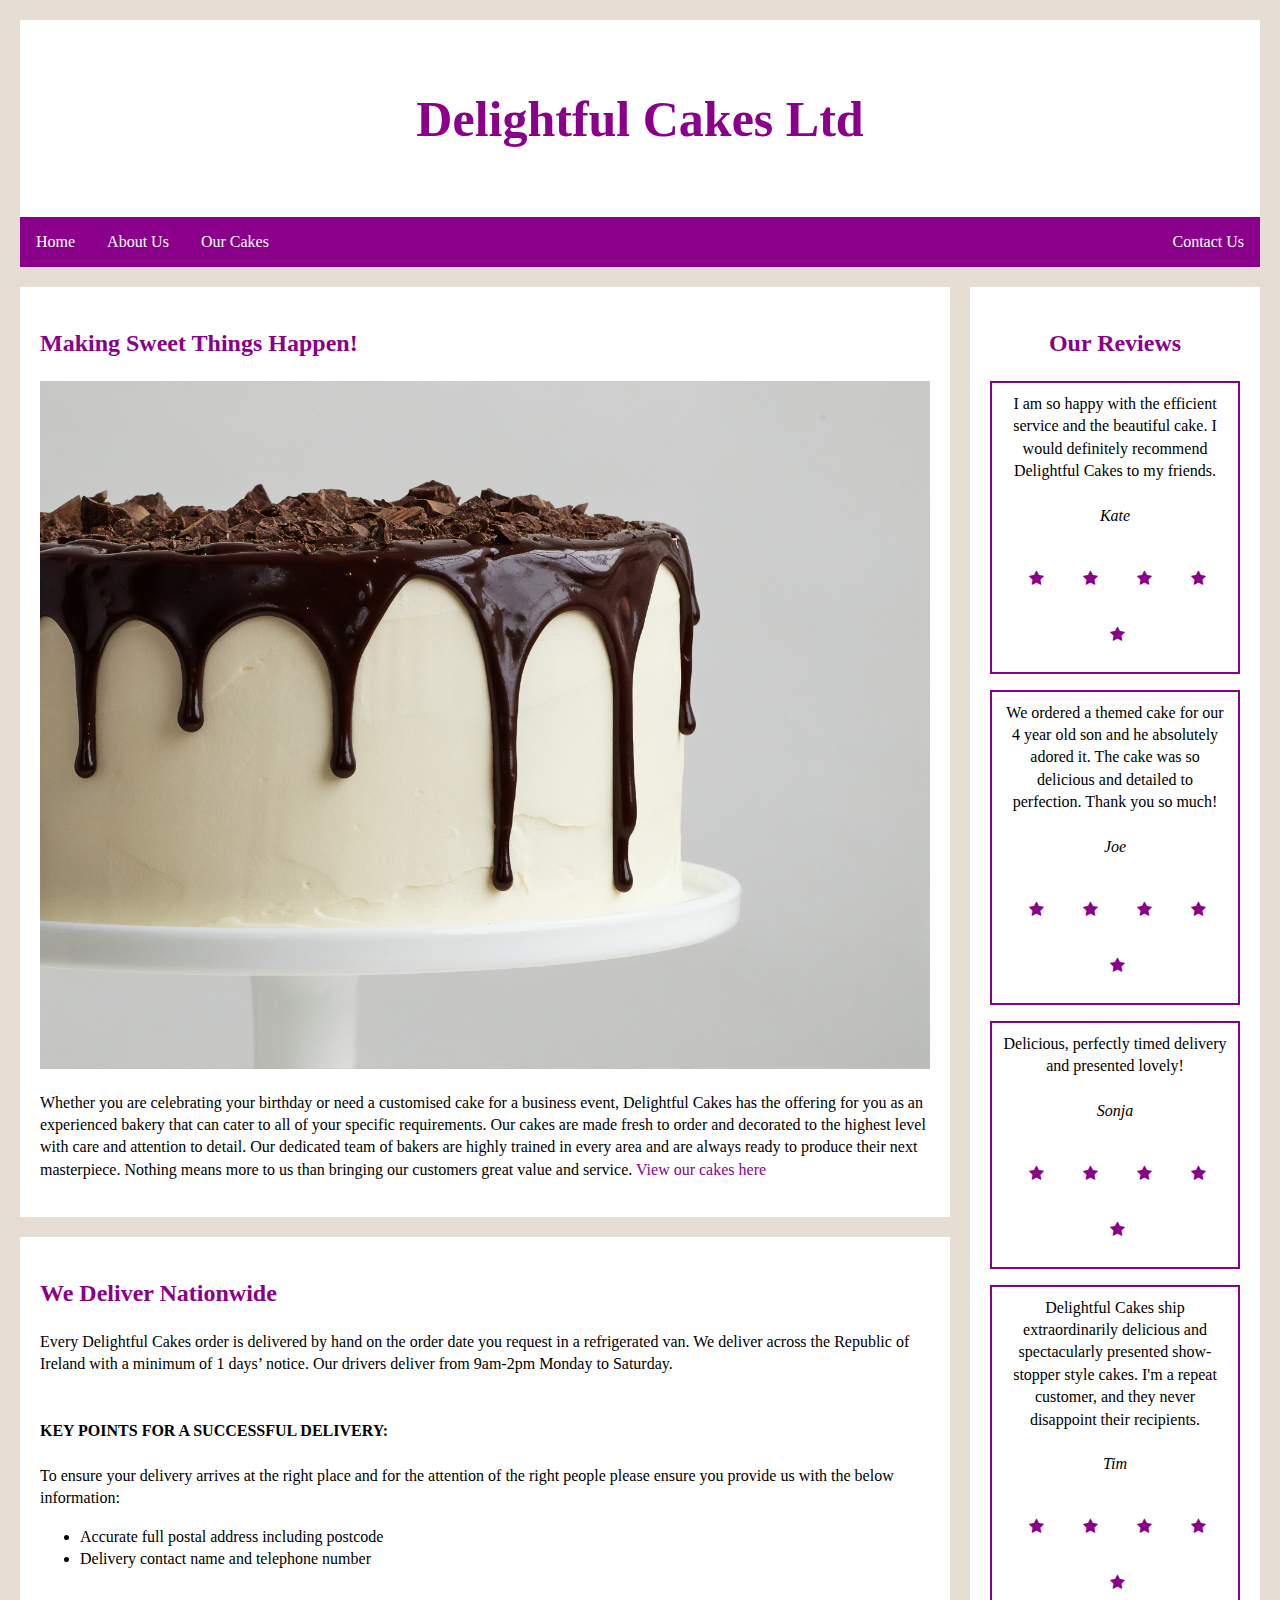
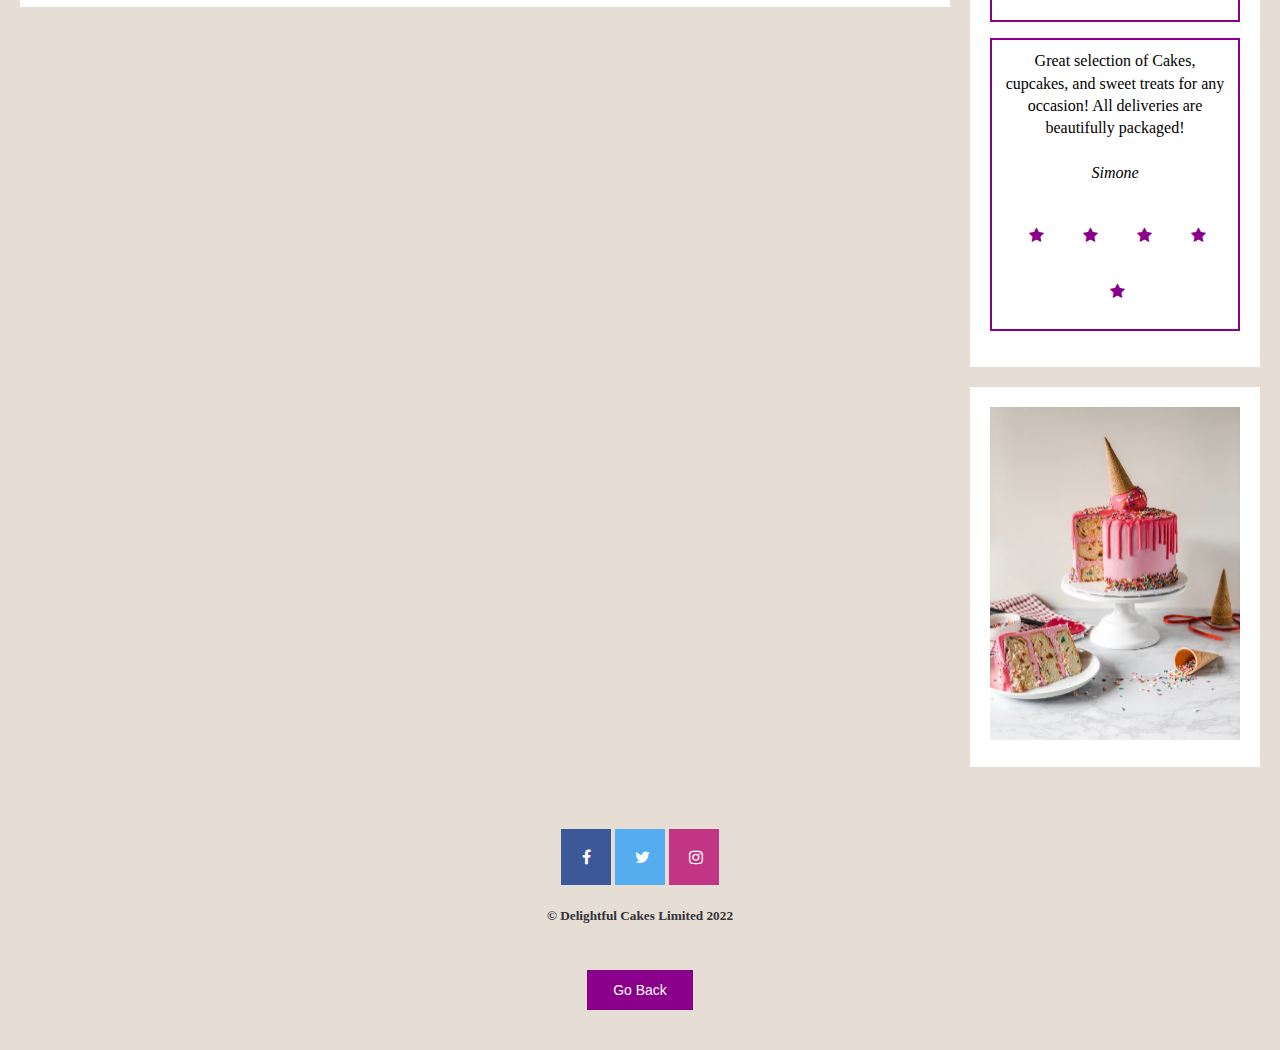
<file: index.html>
<!-- 
	Student Name:	Ryan Spencer
	Student ID:		x21173010
	Course:			HDAIML_JAN22OL
-->

<!DOCTYPE html>
<html lang="en">

	<head>
		
			<!-- HTML5 charset -->
			<meta charset="UTF-8">
			
			<title>Delightful Cakes Ltd</title>

			<!-- Linking the external Javascript to the HTML index page -->
			<script type="text/javascript" src="js/js_external.js"></script>
			
			<!-- Linking the external style sheet to the HTML index page -->
			<link rel="stylesheet" href="css/style.css">
			
			<!-- Adding in JQuery -->
			<script src="https://ajax.googleapis.com/ajax/libs/jquery/3.1.1/jquery.min.js"></script>

	</head>


	<body>
		
		<div class="header">
			<h1>Delightful Cakes Ltd</h1>
		</div>

		<div class="topnav">
			<a href="index.html">Home</a>
			<a href="about_us.html">About Us</a>
			<a href="our_cakes.html">Our Cakes</a>
			<a href="contact_us.html" style="float:right">Contact Us</a>
		</div>

		<div class="row">
			
			<div class="leftcolumn">
				
				<div class="card">
				
						<h2>Making Sweet Things Happen!</h2>
						
						<a href="html/our_cakes.html"><img class="img" src="images/cake1.jpg" alt="Cake"/></a>
					
						<p>Whether you are celebrating your birthday or need a customised cake for a business event, Delightful Cakes has the offering for you as an experienced bakery that can cater to all of 
						your specific requirements. Our cakes are made fresh to order and decorated to the highest level with care and attention to detail. 
						Our dedicated team of bakers are highly trained in every area and are always ready to produce their next masterpiece. Nothing means more to us than bringing our customers great value and service.
						<a href="our_cakes.html">View our cakes here</a></p>
			
				</div>
			
				<div class="card">
				
					<h2>We Deliver Nationwide</h2>
					<p>Every Delightful Cakes order is delivered by hand on the order date you request in a refrigerated van. We deliver across the Republic of Ireland with a minimum of 1 days’ notice. 
					Our drivers deliver from 9am-2pm Monday to Saturday.<br><br><br>
					
					<strong>KEY POINTS FOR A SUCCESSFUL DELIVERY:</strong><br><br>
					To ensure your delivery arrives at the right place and for the attention of the right people please ensure you provide us with the below information:
					<ul>
						<li>Accurate full postal address including postcode</li>
						<li>Delivery contact name and telephone number</li>
					</ul>
					</p>
			
				</div>
		
			</div>
			
			<div class="rightcolumn">
			
				<div class="card">
				
					<center>
					
						<h2>Our Reviews</h2>	
					
						<!-- Add icon library -->
						<link rel="stylesheet" href="https://cdnjs.cloudflare.com/ajax/libs/font-awesome/4.7.0/css/font-awesome.min.css">
					
						<p style="padding: 10px; border: 2px solid #8B008B;">I am so happy with the efficient service and the beautiful cake. I would definitely recommend Delightful Cakes to my friends.<br><br><em>Kate</em><br><br>
						<span class="fa fa-star checked"></span>
						<span class="fa fa-star checked"></span>
						<span class="fa fa-star checked"></span>
						<span class="fa fa-star checked"></span>
						<span class="fa fa-star checked"></span></p>
					
						<p style="padding: 10px; border: 2px solid #8B008B;">We ordered a themed cake for our 4 year old son and he absolutely adored it. The cake was so delicious and detailed to perfection. Thank you so much!<br><br><em>Joe</em><br><br>
						<span class="fa fa-star checked"></span>
						<span class="fa fa-star checked"></span>
						<span class="fa fa-star checked"></span>
						<span class="fa fa-star checked"></span>
						<span class="fa fa-star checked"></span></p>
					
						<p style="padding: 10px; border: 2px solid #8B008B;">Delicious, perfectly timed delivery and presented lovely!<br><br><em>Sonja</em><br><br>  
						<span class="fa fa-star checked"></span>
						<span class="fa fa-star checked"></span>
						<span class="fa fa-star checked"></span>
						<span class="fa fa-star checked"></span>
						<span class="fa fa-star checked"></span></p>
						
						<p style="padding: 10px; border: 2px solid #8B008B;">Delightful Cakes ship extraordinarily delicious and spectacularly presented show-stopper style cakes. I'm a repeat customer, and they never disappoint their recipients.<br><br><em>Tim</em><br><br>  
						<span class="fa fa-star checked"></span>
						<span class="fa fa-star checked"></span>
						<span class="fa fa-star checked"></span>
						<span class="fa fa-star checked"></span>
						<span class="fa fa-star checked"></span></p>
						
						<p style="padding: 10px; border: 2px solid #8B008B;">Great selection of Cakes, cupcakes, and sweet treats for any occasion! All deliveries are beautifully packaged!<br><br><em>Simone</em><br><br>  
						<span class="fa fa-star checked"></span>
						<span class="fa fa-star checked"></span>
						<span class="fa fa-star checked"></span>
						<span class="fa fa-star checked"></span>
						<span class="fa fa-star checked"></span></p>
					
					</center>
				
				</div>
				
				<div class="card">
					
					<a href="our_cakes.html"><img class="img" src="images/cake10.jpg" alt="Cake"/></a>
					
				</div>	
				
			</div>
			
		</div>

		<div class="footer">
				
			<br>
				  
				<center>
					
						<!-- Add icon library -->
						<link rel="stylesheet" href="https://cdnjs.cloudflare.com/ajax/libs/font-awesome/4.7.0/css/font-awesome.min.css">

						<!-- Add font awesome icons -->
						<a target="_blank" rel="noopener noreferrer" href="https://www.facebook.com/" class="fa fa-facebook"></a>
						<a target="_blank" rel="noopener noreferrer" href="https://www.twitter.com/" class="fa fa-twitter"></a>
						<a target="_blank" rel="noopener noreferrer" href="https://www.instagram.com/" class="fa fa-instagram"></a>
						
						<h5>&copy; Delightful Cakes Limited 2022</h5>
							
				</center>
				
				<br>
				<button class="button" onclick="history.back()">Go Back</button>
		
		</div>

	</body>

</html>
</file>
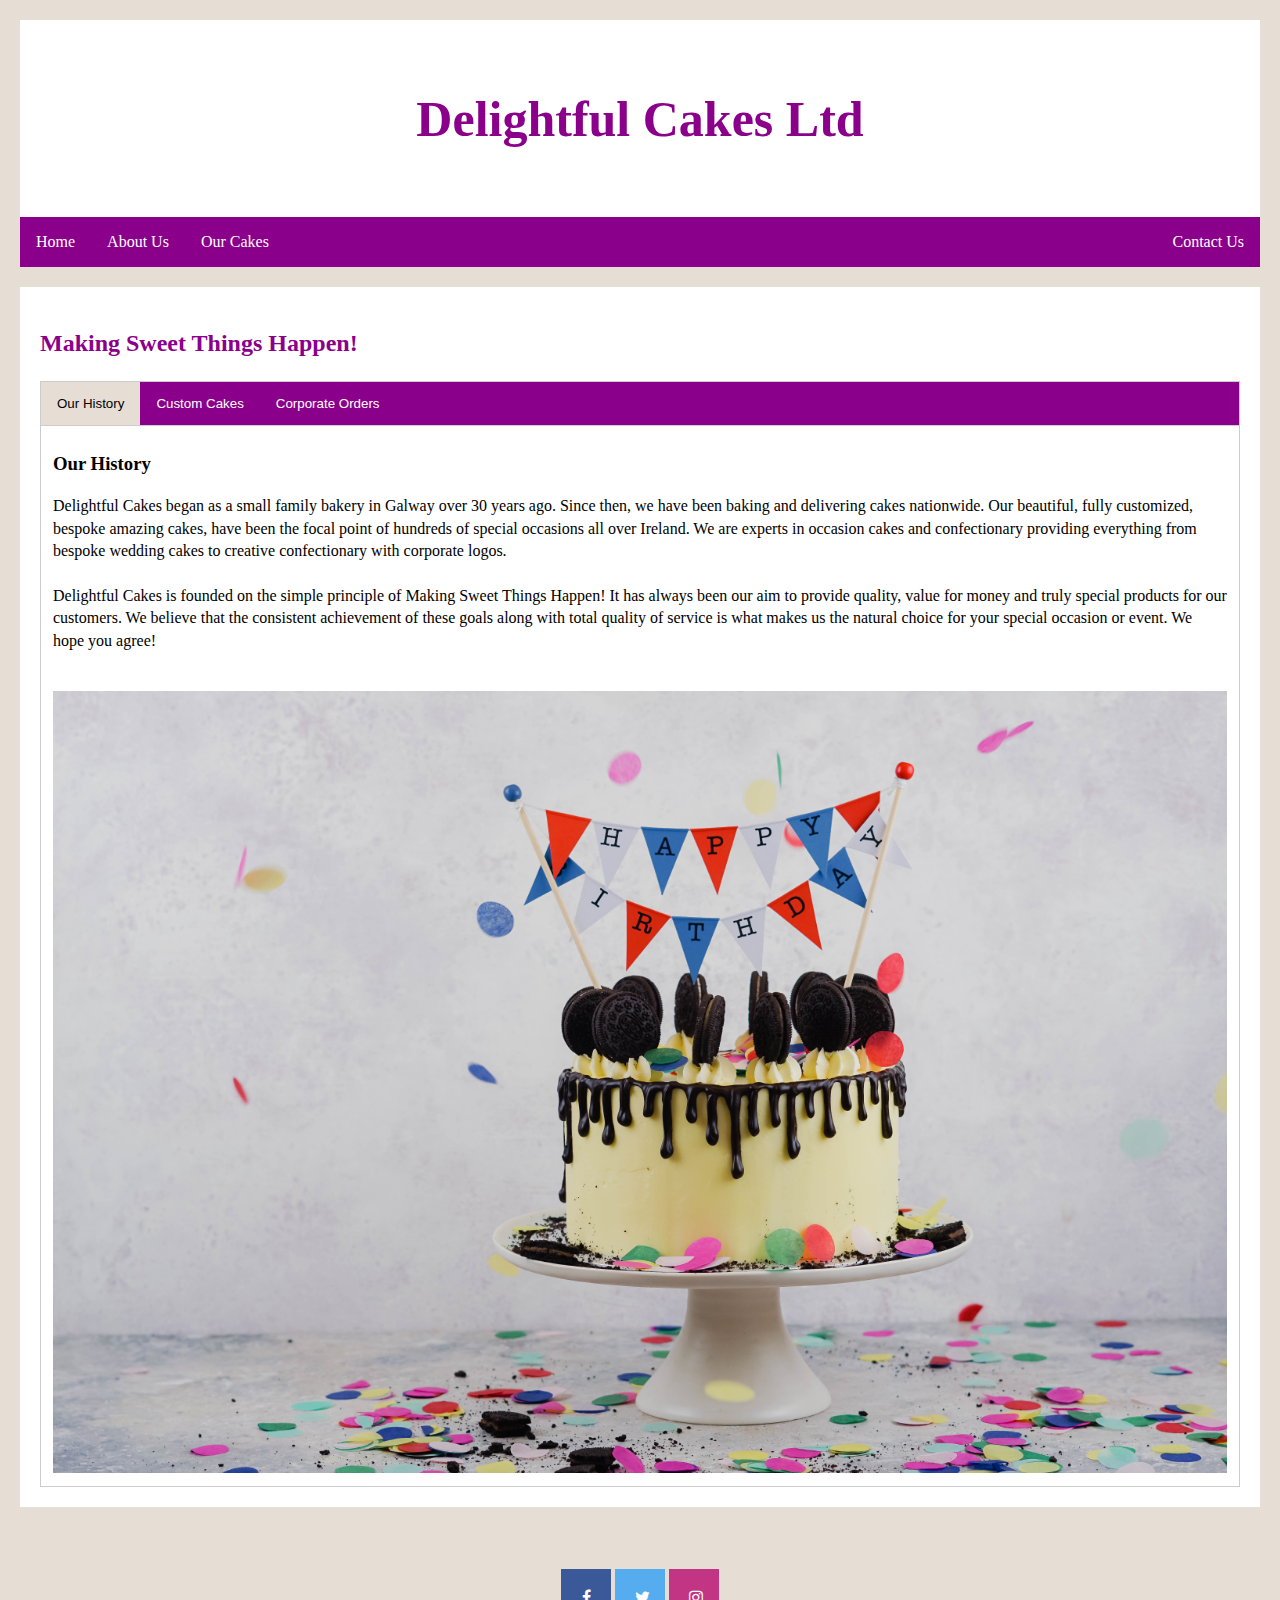
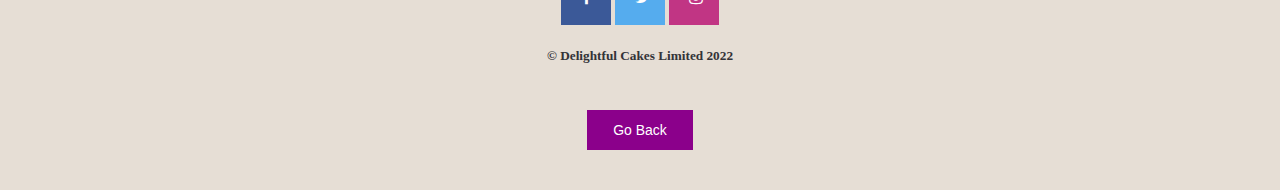
<file: about_us.html>
<!-- 
	Student Name:	Ryan Spencer
	Student ID:		x21173010
	Course:			HDAIML_JAN22OL
-->

<!DOCTYPE html>
<html lang="en">

	<head>
		
			<!-- HTML5 charset -->
			<meta charset="UTF-8">
			
			<title>Delightful Cakes | About Us</title>

			<!-- Linking the external Javascript to the HTML index page -->
			<script type="text/javascript" src="js/js_external.js"></script>

			<!-- Linking the external style sheet to the HTML index page -->
			<link rel="stylesheet" href="css/style.css">

	</head>


	<body>
		
		<div class="header">
			<h1>Delightful Cakes Ltd</h1>
		</div>

		<div class="topnav">
			<a href="index.html">Home</a>
			<a href="about_us.html">About Us</a>
			<a href="our_cakes.html">Our Cakes</a>
			<a href="contact_us.html" style="float:right">Contact Us</a>
		</div>
				
			<div class="card">
				
					<h2>Making Sweet Things Happen!</h2>
					
					 <!-- Tab links -->
					<div class="tab">
						<button class="tablinks" onclick="openInfo(event, 'History')" id="defaultOpen">Our History</button>
						<button class="tablinks" onclick="openInfo(event, 'Custom')">Custom Cakes</button>
						<button class="tablinks" onclick="openInfo(event, 'Corporate')">Corporate Orders</button>
					</div>

					<div id="History" class="tabcontent">
						<h3>Our History</h3>
						<p>Delightful Cakes began as a small family bakery in Galway over 30 years ago. Since then, we have been baking and 
						delivering cakes nationwide. Our beautiful, fully customized, bespoke amazing cakes, have been the focal point of 
						hundreds of special occasions all over Ireland. We are experts in occasion cakes and confectionary providing 
						everything from bespoke wedding cakes to creative confectionary with corporate logos.
						<br><br>
						Delightful Cakes is founded on the simple principle of Making Sweet Things Happen! It has always been our aim 
						to provide quality, value for money and truly special products for our customers.  We believe that the consistent 
						achievement of these goals along with total quality of service is what makes us the natural choice for your special 
						occasion or event. We hope you agree!</p>
						<br>
						<img class="img" src="images/cake2.jpg" alt="Birthday Cake"/>
					</div>

					<div id="Custom" class="tabcontent">
						<h3>Custom Cakes</h3>
						<p>We are experts in occasion cakes and pride ourselves on our ability to take a customers idea and turn it into something 
						that looks great and tastes delicious. Click below to see some of our creations!</p> 
						
						<!-- Slideshow container -->
						<div class="slideshow-container">

						<!-- Full-width images with number and caption text -->
						<div class="mySlides fade">
							<img src="images/cake3.jpg" style="width:100%">
						</div>

						<div class="mySlides fade">
							<img src="images/cake4.jpg" style="width:100%">
						</div>

						<div class="mySlides fade">
							<img src="images/cake5.jpg" style="width:100%">
						</div>
						
						<div class="mySlides fade">
							<img src="images/cake6.jpg" style="width:100%">
						</div>

						<div class="mySlides fade">
							<img src="images/cake7.jpg" style="width:100%">
						</div>

						<!-- Next and previous buttons -->
						<a class="prev" onclick="plusSlides(-1)">&#10094;</a>
						<a class="next" onclick="plusSlides(1)">&#10095;</a>
						</div>
						<br>

						<!-- The dots -->
						<div style="text-align:center">
							<span class="dot" onclick="currentSlide(1)"></span>
							<span class="dot" onclick="currentSlide(2)"></span>
							<span class="dot" onclick="currentSlide(3)"></span>
							<span class="dot" onclick="currentSlide(4)"></span>
							<span class="dot" onclick="currentSlide(5)"></span>
						</div> 
					
					</div>

					<div id="Corporate" class="tabcontent">
						<h3>Corporate Orders</h3>
						<p>We have worked with companies all over Ireland for all types of corporate catering and corporate gift orders. Our corporate 
						clients just love the results from gifting with cake. It is easy and clientele have never received a tastier 
						gift! We will include your business card or handwritten note with all deliveries also.</p>
					
						<br>
						<img class="img" src="images/cake9.jpg" alt="Cake"/>
					</div>
			
			</div>
			
			<script>
				
				document.getElementById("defaultOpen").click();
			
			</script>
			

			<div class="footer">
				
				<br>
				  
					<center>
					
							<!-- Add icon library -->
							<link rel="stylesheet" href="https://cdnjs.cloudflare.com/ajax/libs/font-awesome/4.7.0/css/font-awesome.min.css">

							<!-- Add font awesome icons -->
							<a target="_blank" rel="noopener noreferrer" href="https://www.facebook.com/" class="fa fa-facebook"></a>
							<a target="_blank" rel="noopener noreferrer" href="https://www.twitter.com/" class="fa fa-twitter"></a>
							<a target="_blank" rel="noopener noreferrer" href="https://www.instagram.com/" class="fa fa-instagram"></a>
						
							<h5>&copy; Delightful Cakes Limited 2022</h5>
							
					</center>
				
					<br>
					<button class="button" onclick="history.back()">Go Back</button>
		
			</div>

	</body>

</html>
</file>
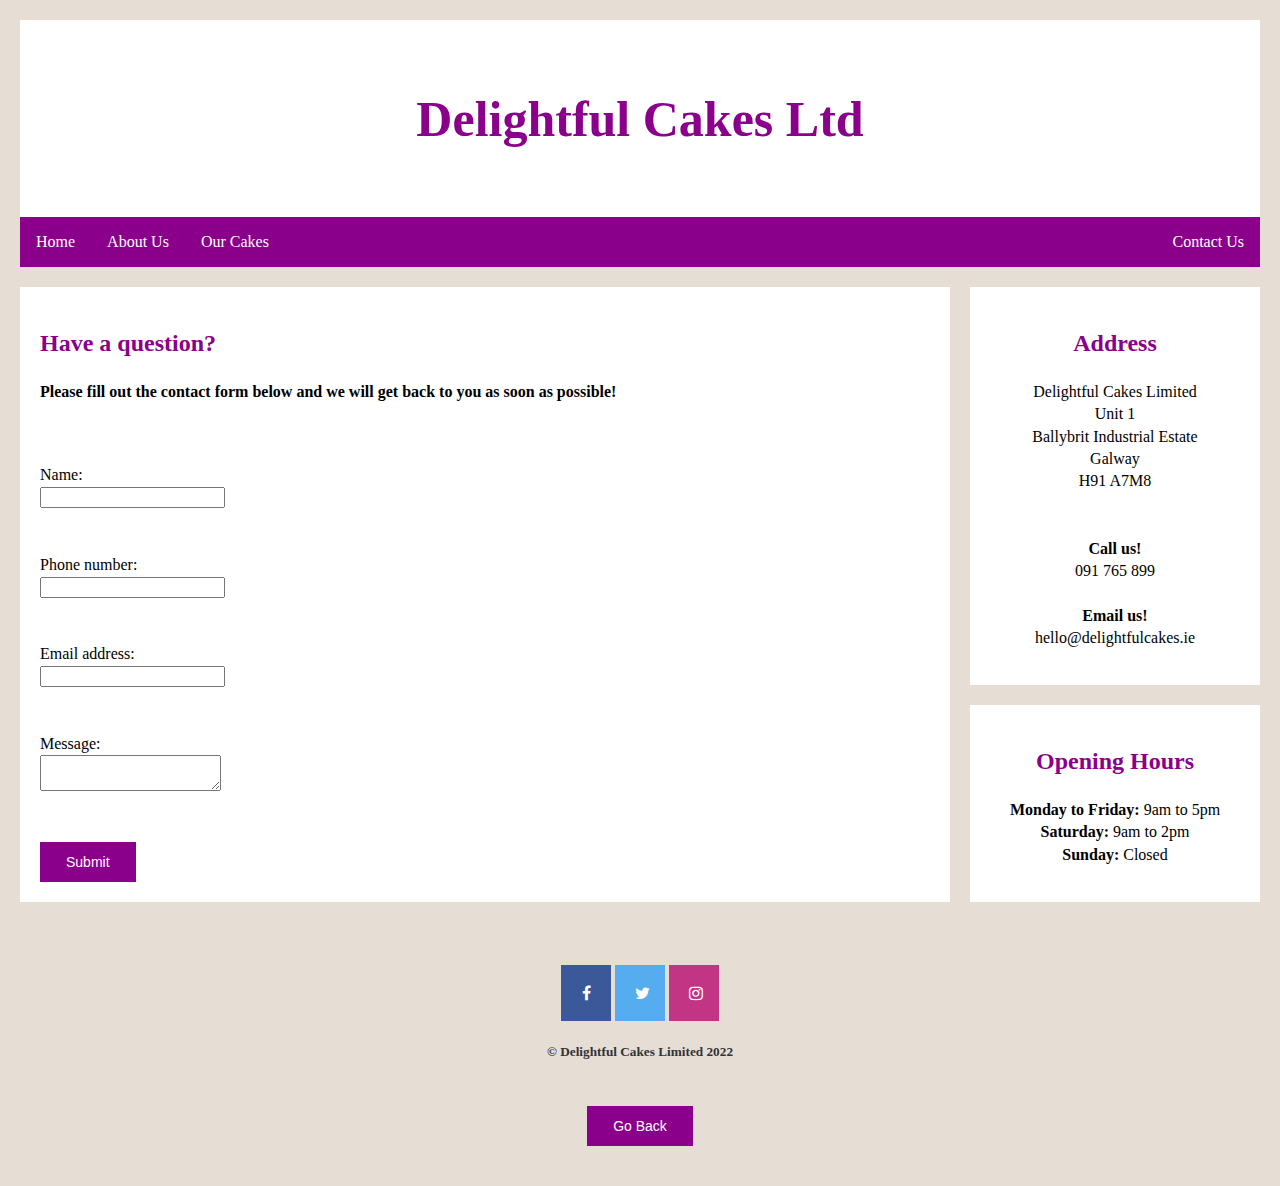
<file: contact_us.html>
<!-- 
	Student Name:	Ryan Spencer
	Student ID:		x21173010
	Course:			HDAIML_JAN22OL
-->

<!DOCTYPE html>
<html lang="en">

	<head>
		
			<!-- HTML5 charset -->
			<meta charset="UTF-8">
			
			<title>Delightful Cakes | Contact Us</title>

			<!-- Linking the external Javascript to the HTML index page -->
			<script type="text/javascript" src="js/js_external.js"></script>

			<!-- Linking the external style sheet to the HTML index page -->
			<link rel="stylesheet" href="css/style.css">

	</head>


	<body>
		
		<div class="header">
			<h1>Delightful Cakes Ltd</h1>
		</div>

		<div class="topnav">
			<a href="index.html">Home</a>
			<a href="about_us.html">About Us</a>
			<a href="our_cakes.html">Our Cakes</a>
			<a href="contact_us.html" style="float:right">Contact Us</a>
		</div>
		
		<div class="row">
			
			<div class="leftcolumn">
			
				<div class="card">
				
					<h2>Have a question?</h2>
					<p><strong>Please fill out the contact form below and we will get back to you as soon as possible!</strong></p>
					<br><br>
					
						<form name="myForm" action="" onsubmit="return validateForm()" method="post">
         
							<label>
							Name: <span class="required"></span>
							</label>
							<br>
							<input type="text" name="name" class="long"/>
							<br>
							<span class="error" id="errorname"></span>
							<br>
							<br>
							
							<label>
							Phone number: <span class="required"></span>
							</label>
							<br>
							<input type="phone" name="phone" class="long"/>
							<br>
							<span class="error" id="errorphone"></span>
							<br>
							<br>
							
							<label>
							Email address: <span class="required"></span>
							</label>
							<br>
							<input type="email" name="email" class="long"/>
							<br>
							<span class="error" id="erroremail"></span>
							<br>
							<br>
							
							<label>
							Message: <span class="required"></span>
							</label>
							<br>
							<textarea name="message" class="long field-textarea" size="100"></textarea>
							<br>
							<span class="error" id="errormsg"></span>
							<br>
							<br>
							
							<input type="submit" value="Submit">
						
						</form>
			
				</div>
				
			</div>
			
			<div class="rightcolumn">
				
				<div class="card">
					
					<center>
						
						<h2>Address</h2>
						<p>Delightful Cakes Limited <br>
						Unit 1 <br>
						Ballybrit Industrial Estate <br>
						Galway <br>
						H91 A7M8<br>
						<br><br>
						<strong>Call us!</strong><br>
						091 765 899<br><br>
						<strong>Email us!</strong><br>
						hello@delightfulcakes.ie</p>
						
					</center>
					
				</div>
				
				<div class="card">
					
					<center>
						
						<h2>Opening Hours</h2>
						<p><strong>Monday to Friday:</strong> 9am to 5pm<br>
						<strong>Saturday:</strong> 9am to 2pm<br>
						<strong>Sunday:</strong> Closed</p>
						
					</center>
					
				</div>
				
			</div>
			
		</div>
		
		</div>
			

		<div class="footer">
				
			<br>
				  
				<center>
					
						<!-- Add icon library -->
						<link rel="stylesheet" href="https://cdnjs.cloudflare.com/ajax/libs/font-awesome/4.7.0/css/font-awesome.min.css">

						<!-- Add font awesome icons -->
						<a target="_blank" rel="noopener noreferrer" href="https://www.facebook.com/" class="fa fa-facebook"></a>
						<a target="_blank" rel="noopener noreferrer" href="https://www.twitter.com/" class="fa fa-twitter"></a>
						<a target="_blank" rel="noopener noreferrer" href="https://www.instagram.com/" class="fa fa-instagram"></a>
						
						<h5>&copy; Delightful Cakes Limited 2022</h5>
							
				</center>
				
				<br>
				<button class="button" onclick="history.back()">Go Back</button>
		
		</div>

	</body>

</html>
</file>
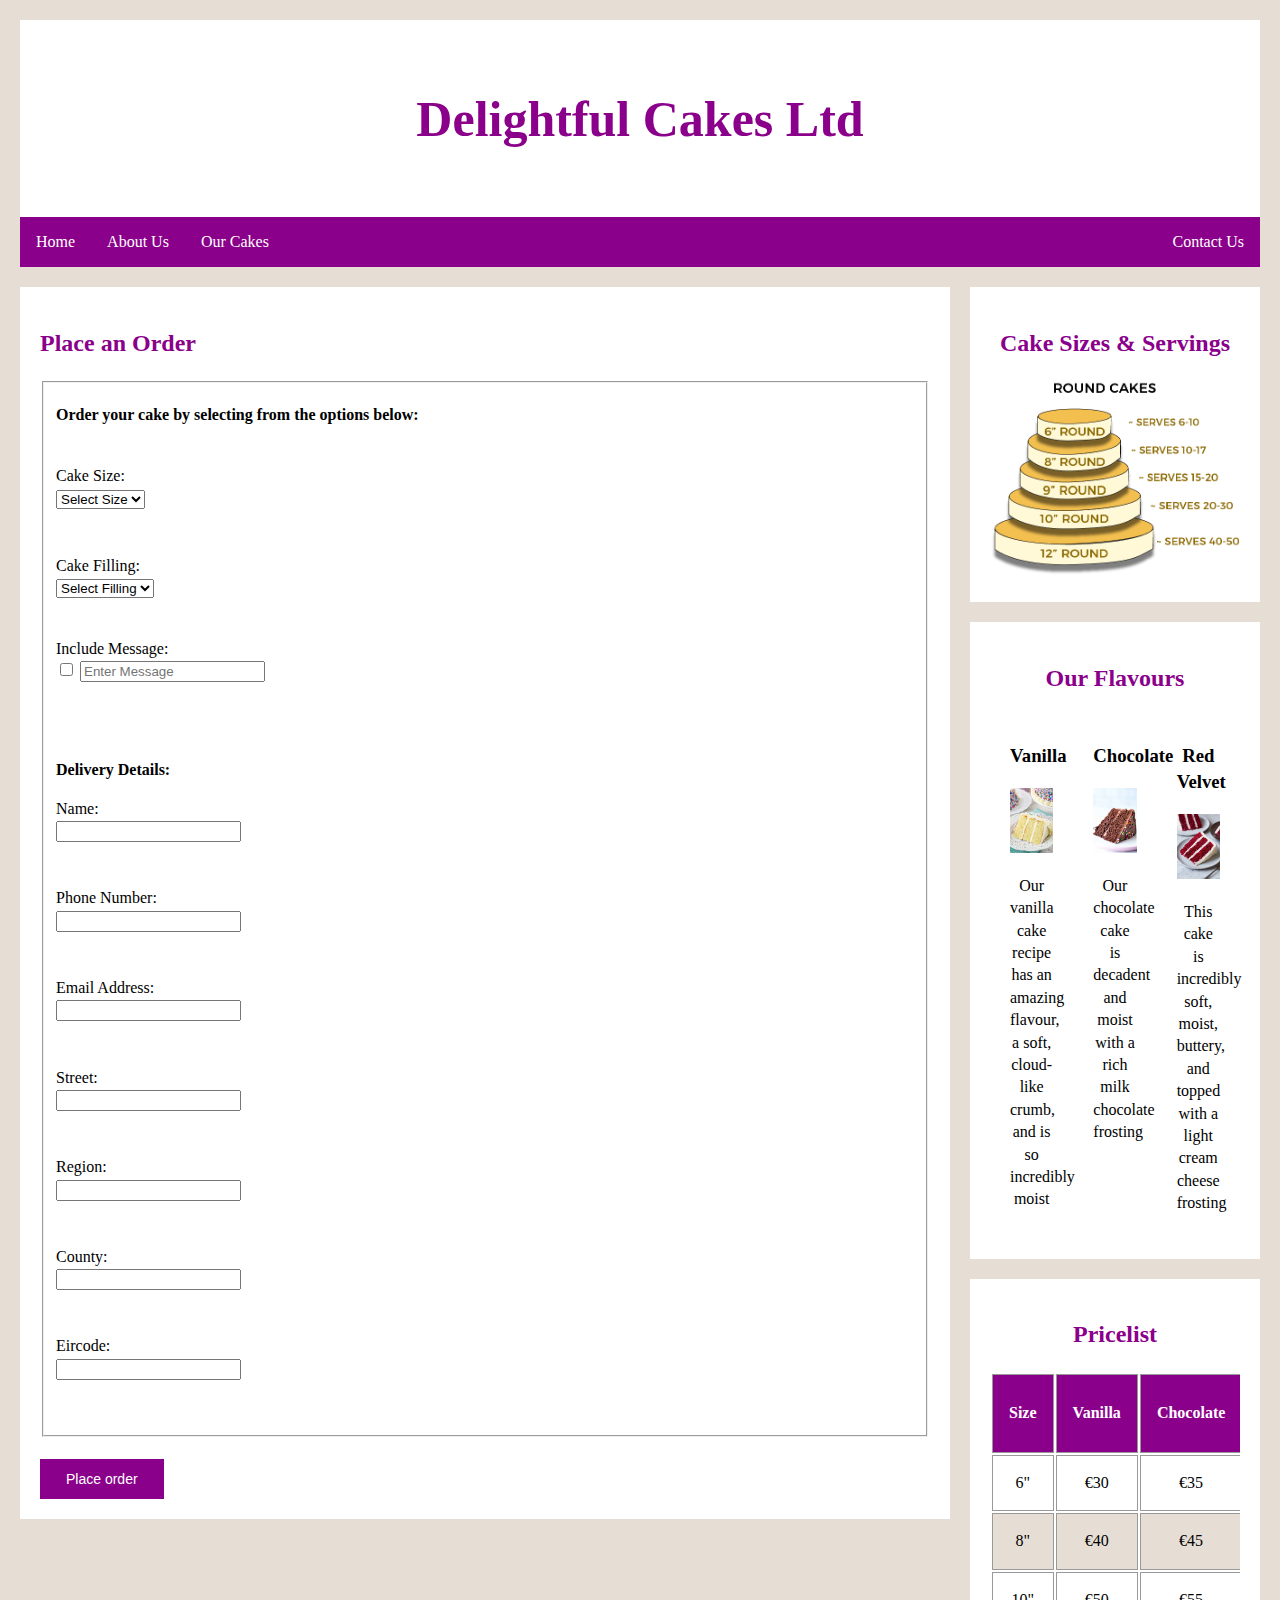
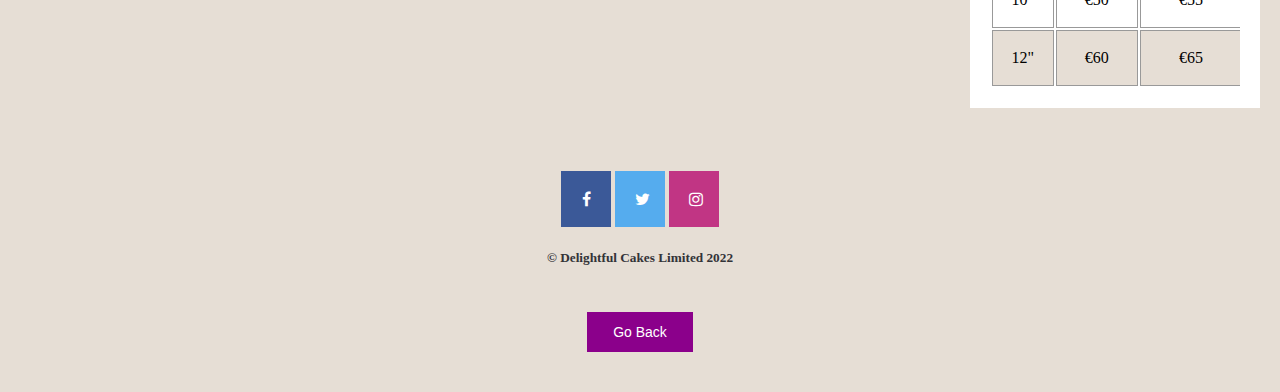
<file: our_cakes.html>
<!-- 
	Student Name:	Ryan Spencer
	Student ID:		x21173010
	Course:			HDAIML_JAN22OL
-->

<!DOCTYPE html>
<html lang="en">

	<head>
		
			<!-- HTML5 charset -->
			<meta charset="UTF-8">
			
			<title>Delightful Cakes Ltd</title>

			<!-- Linking the external Javascript to the HTML index page -->
			<script type="text/javascript" src="js/js_external.js"></script>
			
			<!-- Linking the external style sheet to the HTML index page -->
			<link rel="stylesheet" href="css/style.css">
			
			<!-- JQuery -->
			<script src="https://ajax.googleapis.com/ajax/libs/jquery/3.1.1/jquery.min.js"></script>
			
	</head>


	<body>
		
		<div class="header">
			<h1>Delightful Cakes Ltd</h1>
		</div>

		<div class="topnav">
			<a href="index.html">Home</a>
			<a href="about_us.html">About Us</a>
			<a href="our_cakes.html">Our Cakes</a>
			<a href="contact_us.html" style="float:right">Contact Us</a>
		</div>

		<div class="row">
			
			<div class="leftcolumn">
				
				<div class="card">
						
						<h2>Place an Order</h2>
						
						<form name="orderform" action="" onsubmit="return validateOrderForm()" method="post"form action="" name="orderform" method="post">
										
							<fieldset>
									
								<p><strong>Order your cake by selecting from the options below:</strong></p>
									
									<br>
									<label>Cake Size:</label><br>
									<select id="size" name="size">
									<option value="None">Select Size</option>
									<option value="6">6"</option>
									<option value="8">8"</option>
									<option value="10">10"</option>
									<option value="12">12"</option>
									</select><br/>
									
									<br><br>
									<label>Cake Filling:</label>
									<br>
									<select id="filling" name="filling">
									<option value="None">Select Filling</option>
									<option value="Vanilla">Vanilla</option>
									<option value="Chocolate">Chocolate</option>
									<option value="RedVelvet">Red Velvet</option>
									</select>
								
									<br><br><p>
									<label class="inlinelabel" for='message'>Include Message:</label>
									<br>
									<input type="checkbox" id="message" name="message"/>
									<input type="text"  id="themessage" name="themessage" placeholder="Enter Message"  />
									</p>
									<br><br>
									
									<p><strong>Delivery Details:</strong></p>
									
									<label for='name'>Name:</label><br>
									<input type="text" id="name" name='name' />
									<br>
									<span class="error" id="errorname"></span>
									<br><br>
									
									<label for='phonenumber'>Phone Number:</label><br>
									<input type="text"  id="phonenumber" name='phonenumber'/>
									<br>
									<span class="error" id="errorphonenumber"></span>
									<br><br>
									
									<label for='email'>Email Address:</label><br>
									<input type="text"  id="email" name='email'/>
									<br>
									<span class="error" id="erroremail"></span>
									<br><br>
									
									<label for='street'>Street:</label><br>
									<input type="text" id="street" name='street' />
									<br>
									<span class="error" id="errorstreet"></span>
									<br><br>
									
									<label for='region'>Region:</label><br>
									<input type="text" id="region" name='region' />
									<br>
									<span class="error" id="errorregion"></span>
									<br><br>
									
									<label for='county'>County:</label><br>
									<input type="text" id="county" name='county' />
									<br>
									<span class="error" id="errorcounty"></span>
									<br><br>
									
									<label for='eircode'>Eircode:</label><br>
									<input type="text" id="eircode" name='eircode' />
									<br>
									<span class="error" id="erroreircode"></span>
									<br><br>
							
								</fieldset>

									<br>
									
									<input type='submit' id='submit' value='Place order'/> 
					
						</form>
						
					</div>
					
				</div>
			
			<div class="rightcolumn">
				
				<div class="card">
					
					<center>
						
						<h2>Cake Sizes &amp Servings</h2>	
					
						 <img class="img" src="images/cakesize.png" alt="Cake Sizes"/>
						
					</center> 
							
				</div>
					
				<div class="card">
				
					<center>
					
						<h2>Our Flavours</h2>	
					
						<!-- Display cakes in three columns -->
						<div class="row">
							
							<div class="column">
								<h3>Vanilla</h3>
								<img class="img" src="images/vanilla.jpeg" alt="Vanilla cake" height="1800"/>
								<p>Our vanilla cake recipe has an amazing flavour, a soft, cloud-like crumb, and is so incredibly moist</p>
							</div>
							
							<div class="column">
								<h3>Chocolate</h3>
								<img class="img" src="images/chocolate.jpeg" alt="Chocolate cake" height="1800"/>
								<p>Our chocolate cake is decadent and moist with a rich milk chocolate frosting</p>
							</div>
							
							<div class="column">
								<h3>Red Velvet</h3>
								<img class="img" src="images/redvelvet.jpg" alt="Red velvet cake" height="1800"/>
								<p>This cake is incredibly soft, moist, buttery, and topped with a light cream cheese frosting</p>
							</div>
							
						</div> 
						
					</center>
				
				</div>
				
			<div class="card">
				
				<center>
					
					<h2>Pricelist</h2>
					
						<!-- Responsive table -->
						<div style="overflow-x:auto;">
							
						<table>
							<tr>
								<th>Size</th>
								<th>Vanilla</th>
								<th>Chocolate</th>
								<th>Red Velvet</th>
							</tr>
							<tr>
								<td>6"</td>
								<td>€30</td>
								<td>€35</td>
								<td>€40</td>
							</tr>
							<tr>
								<td>8"</td>
								<td>€40</td>
								<td>€45</td>
								<td>€50</td>
						  </tr>
						  <tr>
								<td>10"</td>
								<td>€50</td>
								<td>€55</td>
								<td>€60</td>
						  </tr>
						  <tr>
								<td>12"</td>
								<td>€60</td>
								<td>€65</td>
								<td>€70</td>
						  </tr>
						</table>

				</center>
				
			</div>
			
		</div>
			
		</div>

		<div class="footer">
				
				<br>
				  
					<center>
					
							<!-- Add icon library -->
							<link rel="stylesheet" href="https://cdnjs.cloudflare.com/ajax/libs/font-awesome/4.7.0/css/font-awesome.min.css">

							<!-- Add font awesome icons -->
							<a target="_blank" rel="noopener noreferrer" href="https://www.facebook.com/" class="fa fa-facebook"></a>
							<a target="_blank" rel="noopener noreferrer" href="https://www.twitter.com/" class="fa fa-twitter"></a>
							<a target="_blank" rel="noopener noreferrer" href="https://www.instagram.com/" class="fa fa-instagram"></a>
						
							<h5>&copy; Delightful Cakes Limited 2022</h5>
							
					</center>
				
					<br>
					<button class="button" onclick="history.back()">Go Back</button>
		
		</div>

	</body>

</html>
</file>
<file: css/style.css>
/*
 *  Student Name:	Ryan Spencer
 * 	Student ID:		x21173010
 * 	Course:			HDAIML_JAN22OL
*/

body {
  font-family: 'Gill Sans';
  padding: 12px;
  background: #e6ded5;
  line-height: 1.4;
}

/* Header title */
.header {
  padding: 30px;
  text-align: center;
  background: white;
  color: #8B008B;
  font-family: 'Century Gothic';
}

.header h1 {
  font-size: 50px;
  font-family: Optima;
}

h2 {
  color: #8B008B;
  font-family: Optima;
}

/* Navigation bar */
.topnav {
  overflow: hidden;
  background-color: #8B008B;
}

/* Topnav links */
.topnav a {
  float: left;
  display: block;
  color: white;
  text-align: center;
  padding: 14px 16px;
  text-decoration: none;
}

/* Colour on hover */
.topnav a:hover {
  background-color: #e6ded5;
  color: black;
}

/* Create two unequal columns that floats next to each other */
/* Left column */
.leftcolumn {   
  float: left;
  width: 75%;
}

/* Right column */
.rightcolumn {
  float: left;
  width: 25%;
  background-color: #e6ded5;
  padding-left: 20px;
}

/* Images */
.img {
  width: 100%;
  height: 25%;
}

/* Add a card effect for body */
.card {
  background-color: white;
  padding: 20px;
  margin-top: 20px;
}

/* Clear floats after the columns */
.row:after {
  content: "";
  display: table;
  clear: both;
}

/* Footer */
.footer {
  padding: 20px;
  text-align: center;
  background: #e6ded5;
  color: #333338;
  margin-top: 20px;
}

/* Responsive layout for when the screen is less than 800px wide to make the two columns stack on top of each other */
@media screen and (max-width: 800px) {
  .leftcolumn, .rightcolumn {   
    width: 100%;
    padding: 0;
  }
}

/* Responsive layout for when the screen is less than 400px wide to make the navigation links stack on top of each other */
@media screen and (max-width: 400px) {
  .topnav a {
    float: none;
    width: 100%;
  }
}
    
/* Columns */
.column {
  float: left;
  width: 33.33%;
}

/* Clear floats after the columns */
.row:after {
  content: "";
  display: table;
  clear: both;
}

/* Responsive layout for when the screen is less than 600px wide to make the three columns stack on top of each other instead of next to each other */
@media screen and (max-width: 600px) {
  .column {
    width: 100%;
  }
} 

/* Review stars */
.checked {
  color: #8B008B;
}

/* Style all font awesome icons */
.fa {
  padding: 20px;
  font-size: 30px;
  width: 50px;
  text-align: center;
  text-decoration: none;
}

/* Add a hover effect */
.fa:hover {
  opacity: 0.7;
}

/* Facebook icon */
.fa-facebook {
  background: #3B5998;
  color: white;
}

/* Twitter icon */
.fa-twitter {
  background: #55ACEE;
  color: white;
} 

/* Instagram icon */
.fa-instagram {
  background: #C13584;
  color: white;
}

 /* Style the tab */
.tab {
  overflow: hidden;
  border: 1px solid #ccc;
  background-color: #8B008B;
}

/* Style the buttons used to open the tab content */
.tab button {
  color: white;
  background-color: inherit;
  float: left;
  border: none;
  outline: none;
  cursor: pointer;
  padding: 14px 16px;
  transition: 0.3s;
}

/* Change background colour of buttons on hover */
.tab button:hover {
  background-color: #e6ded5;
  color: black;
}

/* Create an active tablink class */
.tab button.active {
  background-color: #e6ded5;
  color: black;
}

/* Style the tab content */
.tabcontent {
  display: none;
  padding: 6px 12px;
  border: 1px solid #ccc;
  border-top: none;
} 

/* Images carousel */
* {box-sizing:border-box}

/* Slideshow container */
.slideshow-container {
  max-width: 1000px;
  position: relative;
  margin: auto;
}

/* Hide the images by default */
.mySlides {
  display: none;
}

/* Next & previous buttons */
.prev, .next {
  cursor: pointer;
  position: absolute;
  top: 50%;
  width: auto;
  margin-top: -22px;
  padding: 16px;
  color: white;
  font-weight: bold;
  font-size: 18px;
  transition: 0.6s ease;
  border-radius: 0 3px 3px 0;
  user-select: none;
}

/* Position the "next button" to the right */
.next {
  right: 0;
  border-radius: 3px 0 0 3px;
}

/* On hover, add a black background color with a little bit see-through */
.prev:hover, .next:hover {
  background-color: rgba(0,0,0,0.8);
}

/* Dots for slideshow */
.dot {
  cursor: pointer;
  height: 15px;
  width: 15px;
  margin: 0 2px;
  background-color: #bbb;
  border-radius: 50%;
  display: inline-block;
  transition: background-color 0.6s ease;
}

.active, .dot:hover {
  background-color: #717171;
}

/* Fading animation */
.fade {
  animation-name: fade;
  animation-duration: 1.5s;
}

@keyframes fade {
  from {opacity: .4}
  to {opacity: 1}
}

/* Submit button */
input[type=submit] {
  background-color: #8B008B;
  border: none;
  color: white;
  padding: 12px 26px;
  text-align: center;
  text-decoration: none;
  display: inline-block;
  font-size: 14px;
}

/* Submit button on hover */
input[type=submit]:hover {
  background-color: #e6ded5;
  color: black;
}

/* Make total price bold */ 
#totalPrice {
  color: #8B008B;
}

/* Go Back button */
.button {
  background-color: #8B008B;
  border: none;
  color: white;
  padding: 12px 26px;
  text-align: center;
  text-decoration: none;
  display: inline-block;
  font-size: 14px;
}

/* Go Back button on hover */
.button:hover {
  background-color: white;
  color: black;
}

/* Table */
td, th {
  width: 100%;
  border: 1px solid #999;
  padding: 1rem;
  text-align: center;
}

/* Zebra striping for table */
tr:nth-of-type(odd) { 
  background: #e6ded5; 
}

/* Table heading */
th { 
  background: #8B008B; 
  color: white; 
  font-weight: bold; 
}

/* Columns */
.column {
  padding: 0.5em 1.25em;
}

/* Error message for contact form */
.error{
  color: #8B008B;
}

/* element and state selectors for the hyperlink */
a{
  color: #8B008B;
}
a:link {
  text-decoration: none;
} 
a:visited {
  text-decoration: none;
} 
a:hover {
  text-decoration: underline;
}
a:active {
  text-decoration: underline;
}
</file>
